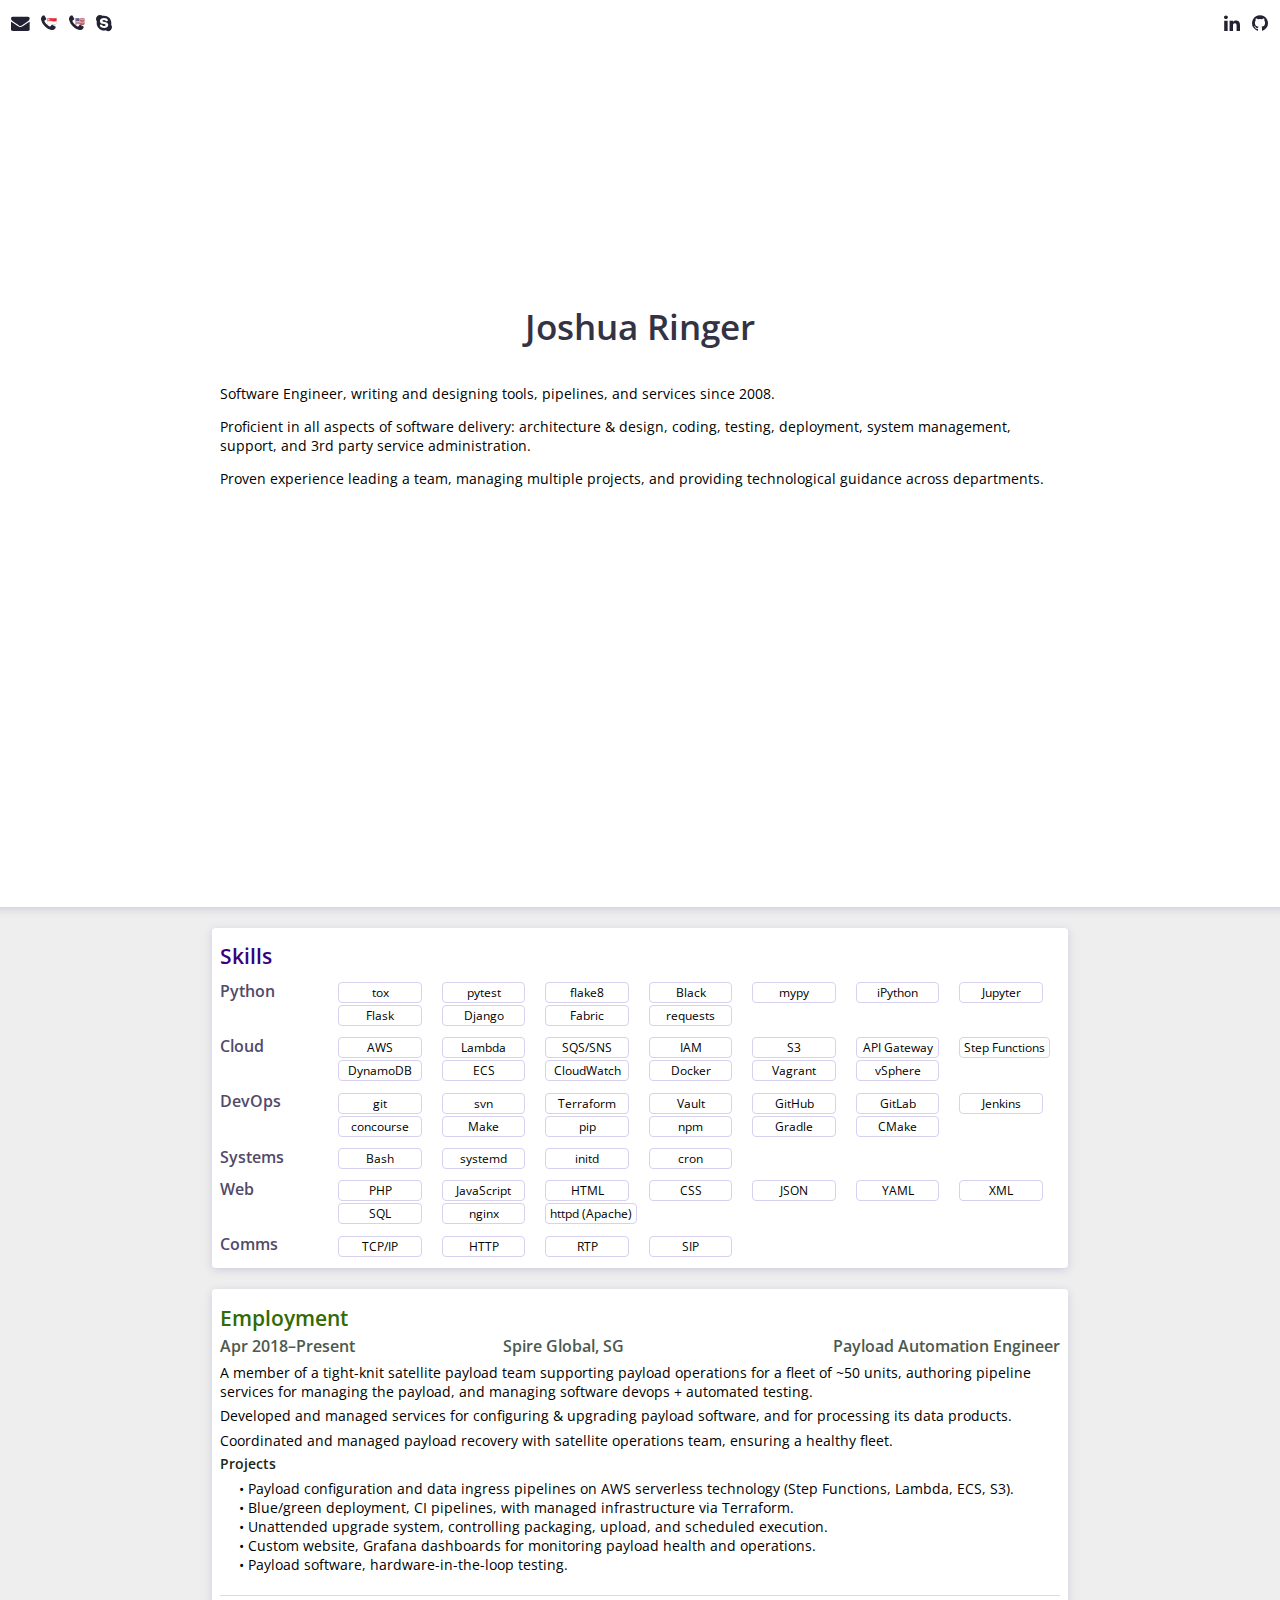
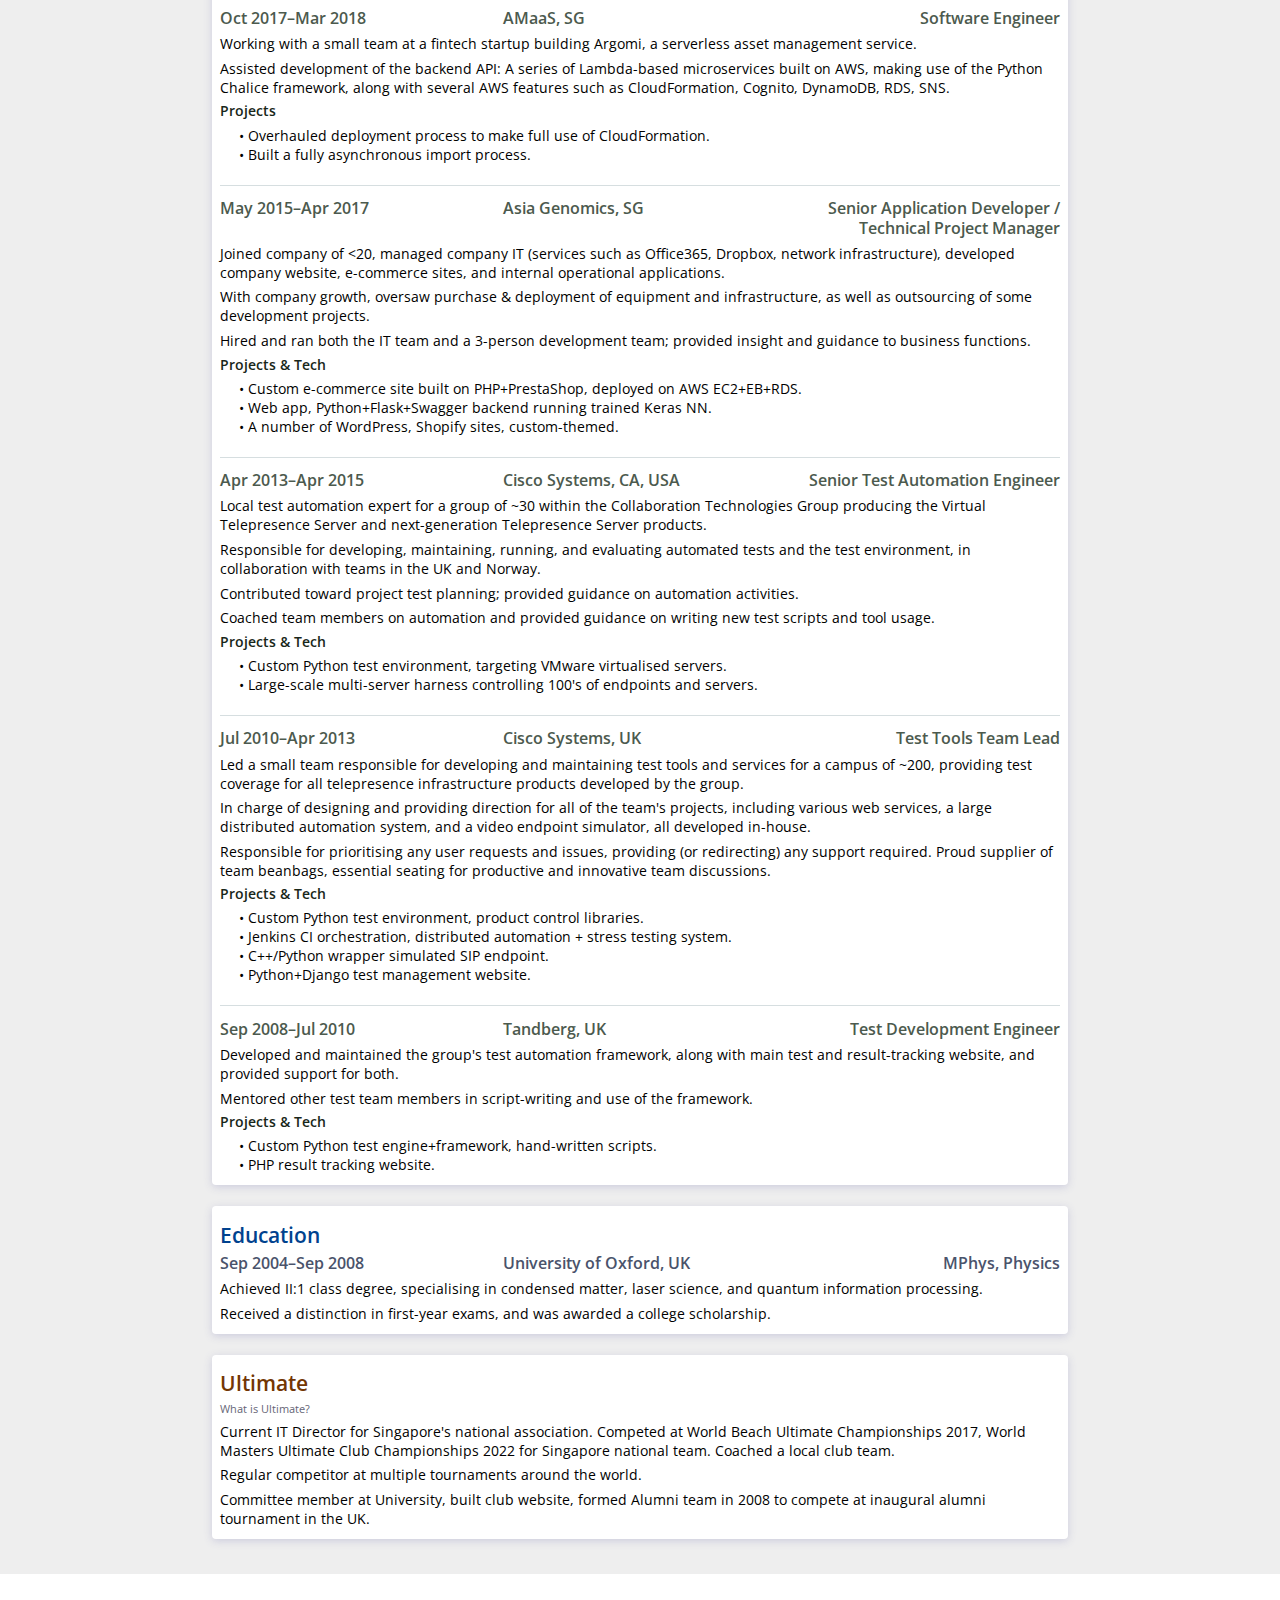
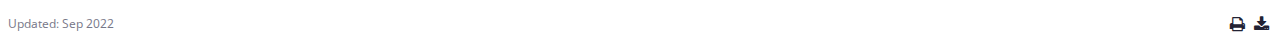
<file: index.html>
<!DOCTYPE html>
<html>
  <head>
    <meta charset="utf-8">
    <meta name="viewport" content="initial-scale=1,user-scalable=no">
    <title>Joshua Ringer - R&eacute;sum&eacute;</title>
    <link rel="stylesheet" href="https://fonts.googleapis.com/css?family=Open+Sans:400,600">
    <link rel="stylesheet" href="https://maxcdn.bootstrapcdn.com/font-awesome/4.7.0/css/font-awesome.min.css">
    <link rel="stylesheet" href="style.css">
  </head>
  <body>
    <main>
      <section id="introduction">
        <h1 class="title">Joshua Ringer</h1>
        <p>Software Engineer, writing and designing tools, pipelines, and services since 2008.</p>
        <p>Proficient in all aspects of software delivery: architecture &amp; design, coding, testing, deployment, system management, support, and 3rd party service administration.</p>
        <p>Proven experience leading a team, managing multiple projects, and providing technological guidance across departments.</p>
      </section>
      <aside id="contact" class="links l">
        <script type="text/javascript">
        (function () {
          const crypto = window.crypto
          const te = new TextEncoder()
          const td = new TextDecoder()

          const data = (
            'e9c28894387e49ae305aef82e356725f303d2fc781cb3d817be588ee91e8a951' +
            '01f54532d8ff4e92e0262f1c5fb50026abb3f36e60d6f0b8f99f787f85d1578f' +
            '135423dc11527580e76a37e63186a7789c7203c6340fe45329998cc98f70d355' +
            '7a38af368fb9911b498c0071a4d9268730eb8068cd09ff6ce5c7ae398c9bc7c1' +
            '6725cd33cbad34e29fdce1f276f29e9eae83432393264c0cf2d2e292f24043b0' +
            '4e8516bb348e190d2fef2ab5357d382606339e907155b428404ed18f0b78980d' +
            '1679b8a81480da09f67e0d5976903690ae9d4da18c3a259c8d03a10faead2015' +
            '30629752f1e9bddd308d1ba687c37a810a6dd5a5601a99841c24ff170261747d' +
            '2c453c82abd1835eeb1aef360029bb015f85ca66fafdf038a5be62a1a1c529d1' +
            'ff3bbbcdca641589d023029b93b79c6574dcb23b06a5eadadc76036fb9740848' +
            'ca444548237247e07162148d3c588617e3f62e16ae4ca9d7c3296ba3221d38a3' +
            '238b9208ea40f18b4d20b5103894075bef2cd3e8316a5e510c34b48ff32a8fe0' +
            '788280340ab53ed8406c2067249c72962d3b3bd66d88a96d4ede7fdec582a45b' +
            '712c61b8b01201bd8838ee21d575108ae70ba16f6840f5b55c56914ff8123a0b' +
            'b59c0d3b7e931960758aa2995aa0b26bc9c37a30c6306ccac3392d8a55473b41' +
            'b8741f1fa8350bb11bc0794c2214cac650e3dbf206a5cea6179be7c71e592d38' +
            '5bb743c1ab6371218aff8676fc4ec9a93ffade78cb3984a7f2ec8fc0c94004ee' +
            '69f93297d1a068fb5d8c5c853c1ac42fe718f3bfc6aee700e641e745f7d0f73c' +
            '6f57fc9e9077de76a6f17af885d37f6abd2f8ac4edc9efb1c28ed7d2568cd0e2' +
            '16012b11344e34776e6f39d30147e4663bb1065d78286ecc4f3467ad0e9ce245' +
            'ab958cb443db229b10419d5c62f8b008894c7ead6039c17e103ae06e5ba5f8ff' +
            '594d371d54fb805244af99ff7d13df6ee35f6528a93a9f82a49517aac76b06f0' +
            '1187af0eeae8b43260d25f8bcfffd3858e3ee4f2b824b05643e1513d5cca0cd4' +
            'a5c3ce7cd7b2a88614ecc68be01d7b09d264e1a389caa3fcd9703645e81d88b7' +
            'bf0ae9f8ce9530cbc769ff6bfdb4e448'
          )
          const alg = {
            name: 'AES-CBC',
            iv: te.encode('mycontactdetails')
          }

          var dat = []
          for (let i = 0; i < data.length; i += 2) {
            dat.push(parseInt(data.slice(i, i + 2), 16))
          }
          dat = new Uint8Array(dat)

          /*
           * Load private contact info, if key present.
           */
          let pwd = te.encode('contact')
          crypto.subtle.digest('SHA-256', pwd)
          .then(function (hsh) {
            return crypto.subtle.importKey('raw', hsh, alg, false, ['decrypt'])
          }).then(function (key) {
            return crypto.subtle.decrypt(alg, key, dat)
          }).then(function (out) {
            document.getElementById('contact').innerHTML = td.decode(out)
          }).catch(function (exc) {
            console.error(exc)
          })
        })()
        </script>
      </aside>
      <aside id="links" class="links r">
        <ul>
          <li class="print-only"><a href="https://joshringer.github.io/" title="joshringer.github.io"><i class="fa fa-globe fa-fw fa-lg" aria-hidden="true"></i> joshringer.github.io</a></li>
          <li><a href="https://linkedin.com/in/joshuaringer" target="_blank" title="linkedin.com/in/joshuaringer"><i class="fa fa-linkedin fa-fw fa-lg" aria-hidden="true"></i><span class="print-sr"> linkedin.com/in/joshuaringer</span></a></li>
          <li><a href="https://github.com/joshringer" target="_blank" title="github.com/joshringer"><i class="fa fa-github fa-fw fa-lg" aria-hidden="true"></i><span class="print-sr"> github.com/joshringer</span></a></li>
        </ul>
      </aside>
      <section id="skills">
        <h2>Skills</h2>
        <div class="skillset">
          <h3>Python</h3>
          <ul>
            <li>tox</li> <li>pytest</li> <li>flake8</li> <li>Black</li> <li>mypy</li>
            <li>iPython</li> <li>Jupyter</li> <li>Flask</li> <li>Django</li> <li>Fabric</li> <li>requests</li>
          </ul>
        </div>
        <div class="skillset">
          <h3>Cloud</h3>
          <ul>
            <li>AWS</li> <li>Lambda</li> <li>SQS/SNS</li> <li>IAM</li> <li>S3</li> <li>API Gateway</li> <li>Step Functions</li> <li>DynamoDB</li> <li>ECS</li> <li>CloudWatch</li>
            <li>Docker</li> <li>Vagrant</li> <li>vSphere</li>
          </ul>
        </div>
        <div class="skillset">
          <h3>DevOps</h3>
          <ul>
            <li>git</li> <li>svn</li>
            <li>Terraform</li> <li>Vault</li>
            <li>GitHub</li> <li>GitLab</li> <li>Jenkins</li> <li>concourse</li>
            <li>Make</li> <li>pip</li> <li>npm</li> <li>Gradle</li> <li>CMake</li>
          </ul>
        </div>
        <div class="skillset">
          <h3>Systems</h3>
          <ul>
            <li>Bash</li> <li>systemd</li> <li>initd</li> <li>cron</li>
          </ul>
        </div>
        <div class="skillset">
          <h3>Web</h3>
          <ul>
            <li>PHP</li> <li>JavaScript</li> <li>HTML</li> <li>CSS</li>
            <li>JSON</li> <li>YAML</li> <li>XML</li> <li>SQL</li>
            <li>nginx</li> <li>httpd (Apache)</li>
          </ul>
        </div>
        <div class="skillset">
          <h3>Comms</h3>
          <ul>
            <li>TCP/IP</li> <li>HTTP</li> <li>RTP</li> <li>SIP</li>
          </ul>
        </div>
      </section>
      <section id="employment">
        <h2>Employment</h2>
        <div class="listing">
          <h3 class="cols">
            <span class="time">Apr 2018&ndash;Present</span>
            <span class="location">Spire Global, SG</span>
            <span class="role">Payload Automation Engineer</span>
          </h3>
          <p>A member of a tight-knit satellite payload team supporting payload operations for a fleet of ~50 units, authoring pipeline services for managing the payload, and managing software devops + automated testing.</p>
          <p>Developed and managed services for configuring &amp; upgrading payload software, and for processing its data products.</p>
          <p>Coordinated and managed payload recovery with satellite operations team, ensuring a healthy fleet.</p>
          <h4>Projects</h4>
          <ul>
            <li>Payload configuration and data ingress pipelines on AWS serverless technology (Step Functions, Lambda, ECS, S3).</li>
            <li>Blue/green deployment, CI pipelines, with managed infrastructure via Terraform.</li>
            <li>Unattended upgrade system, controlling packaging, upload, and scheduled execution.</li>
            <li>Custom website, Grafana dashboards for monitoring payload health and operations.</li>
            <li>Payload software, hardware-in-the-loop testing.</li>
          </ul>
        </div>
        <div class="listing">
          <h3 class="cols">
            <span class="time">Oct 2017&ndash;Mar 2018</span>
            <span class="location">AMaaS, SG</span>
            <span class="role">Software Engineer</span>
          </h3>
          <p>Working with a small team at a fintech startup building Argomi, a serverless asset management service.</p>
          <p>Assisted development of the backend API: A series of Lambda-based microservices built on AWS, making use of the Python Chalice framework, along with several AWS features such as CloudFormation, Cognito, DynamoDB, RDS, SNS.</p>
          <h4>Projects</h4>
          <ul>
            <li>Overhauled deployment process to make full use of CloudFormation.</li>
            <li>Built a fully asynchronous import process.</li>
          </ul>
        </div>
        <div class="listing">
          <h3 class="cols">
            <span class="time">May 2015&ndash;Apr 2017</span>
            <span class="location">Asia Genomics, SG</span>
            <span class="role">Senior Application Developer / Technical Project Manager</span>
          </h3>
          <p>Joined company of &lt;20, managed company IT (services such as Office365, Dropbox, network infrastructure), developed company website, e-commerce sites, and internal operational applications.</p>
          <p>With company growth, oversaw purchase &amp; deployment of equipment and infrastructure, as well as outsourcing of some development projects.</p>
          <p>Hired and ran both the IT team and a 3-person development team; provided insight and guidance to business functions.</p>
          <h4>Projects &amp; Tech</h4>
          <ul>
            <li>Custom e-commerce site built on PHP+PrestaShop, deployed on AWS EC2+EB+RDS.</li>
            <li>Web app, Python+Flask+Swagger backend running trained Keras NN.</li>
            <li>A number of WordPress, Shopify sites, custom-themed.</li>
          </ul>
        </div>
        <div class="listing">
          <h3 class="cols">
            <span class="time">Apr 2013&ndash;Apr 2015</span>
            <span class="location">Cisco Systems, CA, USA</span>
            <span class="role">Senior Test Automation Engineer</span>
          </h3>
          <p>Local test automation expert for a group of ~30 within the Collaboration Technologies Group producing the Virtual Telepresence Server and next-generation Telepresence Server products.</p>
          <p>Responsible for developing, maintaining, running, and evaluating automated tests and the test environment, in collaboration with teams in the UK and Norway.</p>
          <p>Contributed toward project test planning; provided guidance on automation activities.</p>
          <p>Coached team members on automation and provided guidance on writing new test scripts and tool usage.</p>
          <h4>Projects &amp; Tech</h4>
          <ul>
            <li>Custom Python test environment, targeting VMware virtualised servers.</li>
            <li>Large-scale multi-server harness controlling 100&apos;s of endpoints and servers.</li>
          </ul>
        </div>
        <div class="listing">
          <h3 class="cols">
            <span class="time">Jul 2010&ndash;Apr 2013</span>
            <span class="location">Cisco Systems, UK</span>
            <span class="role">Test Tools Team Lead</span>
          </h3>
          <p>Led a small team responsible for developing and maintaining test tools and services for a campus of ~200, providing test coverage for all telepresence infrastructure products developed by the group.</p>
          <p>In charge of designing and providing direction for all of the team&apos;s projects, including various web services, a large distributed automation system, and a video endpoint simulator, all developed in-house.</p>
          <p>Responsible for prioritising any user requests and issues, providing (or redirecting) any support required. Proud supplier of team beanbags, essential seating for productive and innovative team discussions.</p>
          <h4>Projects &amp; Tech</h4>
          <ul>
            <li>Custom Python test environment, product control libraries.</li>
            <li>Jenkins CI orchestration, distributed automation + stress testing system.</li>
            <li>C++/Python wrapper simulated SIP endpoint.</li>
            <li>Python+Django test management website.</li>
          </ul>
        </div>
        <div class="listing">
          <h3 class="cols">
            <span class="time">Sep 2008&ndash;Jul 2010</span>
            <span class="location">Tandberg, UK</span>
            <span class="role">Test Development Engineer</span>
          </h3>
          <p>Developed and maintained the group&apos;s test automation framework, along with main test and result-tracking website, and provided support for both.</p>
          <p>Mentored other test team members in script-writing and use of the framework.</p>
          <h4>Projects &amp; Tech</h4>
          <ul>
            <li>Custom Python test engine+framework, hand-written scripts.</li>
            <li>PHP result tracking website.</li>
          </ul>
        </div>
      </section>
      <section id="education">
        <h2>Education</h2>
        <div class="listing">
          <h3 class="cols">
            <span class="time">Sep 2004&ndash;Sep 2008</span>
            <span class="location">University of Oxford, UK</span>
            <span class="role">MPhys, Physics</span>
          </h3>
          <p>Achieved II:1 class degree, specialising in condensed matter, laser science, and quantum information processing.</p>
          <p>Received a distinction in first-year exams, and was awarded a college scholarship.</p>
        </div>
      </section>
      <section id="ultimate">
        <h2>Ultimate</h2>
        <p class="meta"><a href="https://youtu.be/KixMbFkrPIM" target="_blank">What is Ultimate?<span class="print-sr"> youtu.be/KixMbFkrPIM</span></a></p>
        <p>Current IT Director for Singapore&apos;s national association. Competed at World Beach Ultimate Championships 2017, World Masters Ultimate Club Championships 2022 for Singapore national team. Coached a local club team.</p>
        <p>Regular competitor at multiple tournaments around the world.</p>
        <p>Committee member at University, built club website, formed Alumni team in 2008 to compete at inaugural alumni tournament in the UK.</p>
      </section>
    </main>
    <nav id="toc" class="no-print">
      <ul class="fa-ul">
        <li><a href="#introduction"><i class="fa-li fa fa-caret-right" aria-hidden="true"></i>Joshua Ringer</a></li>
        <li><a href="#skills"><i class="fa-li fa fa-caret-right" aria-hidden="true"></i>Skills</a></li>
        <li><a href="#employment"><i class="fa-li fa fa-caret-right" aria-hidden="true"></i>Employment</a></li>
        <li><a href="#education"><i class="fa-li fa fa-caret-right" aria-hidden="true"></i>Education</a></li>
        <li><a href="#ultimate"><i class="fa-li fa fa-caret-right" aria-hidden="true"></i>Ultimate</a></li>
      </ul>
    </nav>
    <footer>
      <div class="cols">
        <p>Updated: Sep 2022</p>
        <ul id="actions" class="no-print">
          <li><a href="#" onclick="window.print()" title="Print" aria-label="Print"><i class="fa fa-print fa-fw fa-lg" aria-hidden="true"></i></a></li>
          <li><a href="joshua_ringer_resume.pdf" title="Download" aria-label="Download"><i class="fa fa-download fa-fw fa-lg" aria-hidden="true"></i></a></li>
        </ul>
      </div>
    </footer>
    <script src="https://code.jquery.com/jquery-3.2.1.min.js" integrity="sha256-hwg4gsxgFZhOsEEamdOYGBf13FyQuiTwlAQgxVSNgt4=" crossorigin="anonymous"></script>
    <script type="text/javascript">
    $(function () {
      $(document).scroll(function () {

        var pos = $(document).scrollTop()

        /*
         * Fade out/in intro text.
         */
        $('#introduction').children().each(function (_, el) {
          var $el = $(el)
          if (pos + $(window).height() / 5 < $el.offset().top) {
            $el.removeClass('out')
          } else {
            $el.addClass('out')
          }
        })

        /*
         * Highlight ToC menu items when they come into view.
         */
        var closest = null
        $('section').each(function (_, el) {
          var dist = $(el).offset().top - pos
          if (
            // If there is no closest this is closest
            !closest ||
            // If this is below top, and next closest is above or this is closer, and in the top third of view pane
            dist >= 0 && (closest.dist < 0 || dist < closest.dist) && dist < $(window).height() / 3 ||
            // If this is above top as well as next closest, and this is closer
            dist < 0 && dist > closest.dist
          ) {
            closest = { dist: dist, id: el.id }
          }
        })
        $('#toc a').each(function (_, el) {
          if (closest && el.hash === '#' + closest.id) {
            $(el).addClass('inview')
          } else {
            $(el).removeClass('inview')
          }
        })

        /*
         * Show ToC when below introduction section.
         */
        var $intro = $('#introduction')
        var $toc = $('#toc')
        var toctop = parseFloat($toc.css('top')) + parseFloat($toc.css('margin-top'))
        if (pos + toctop < $intro.offset().top + $intro.height()) {
          $toc.removeClass('in')
        } else {
          $toc.addClass('in')
        }

      }).scroll()
    })
    </script>
  </body>
</html>
</file>
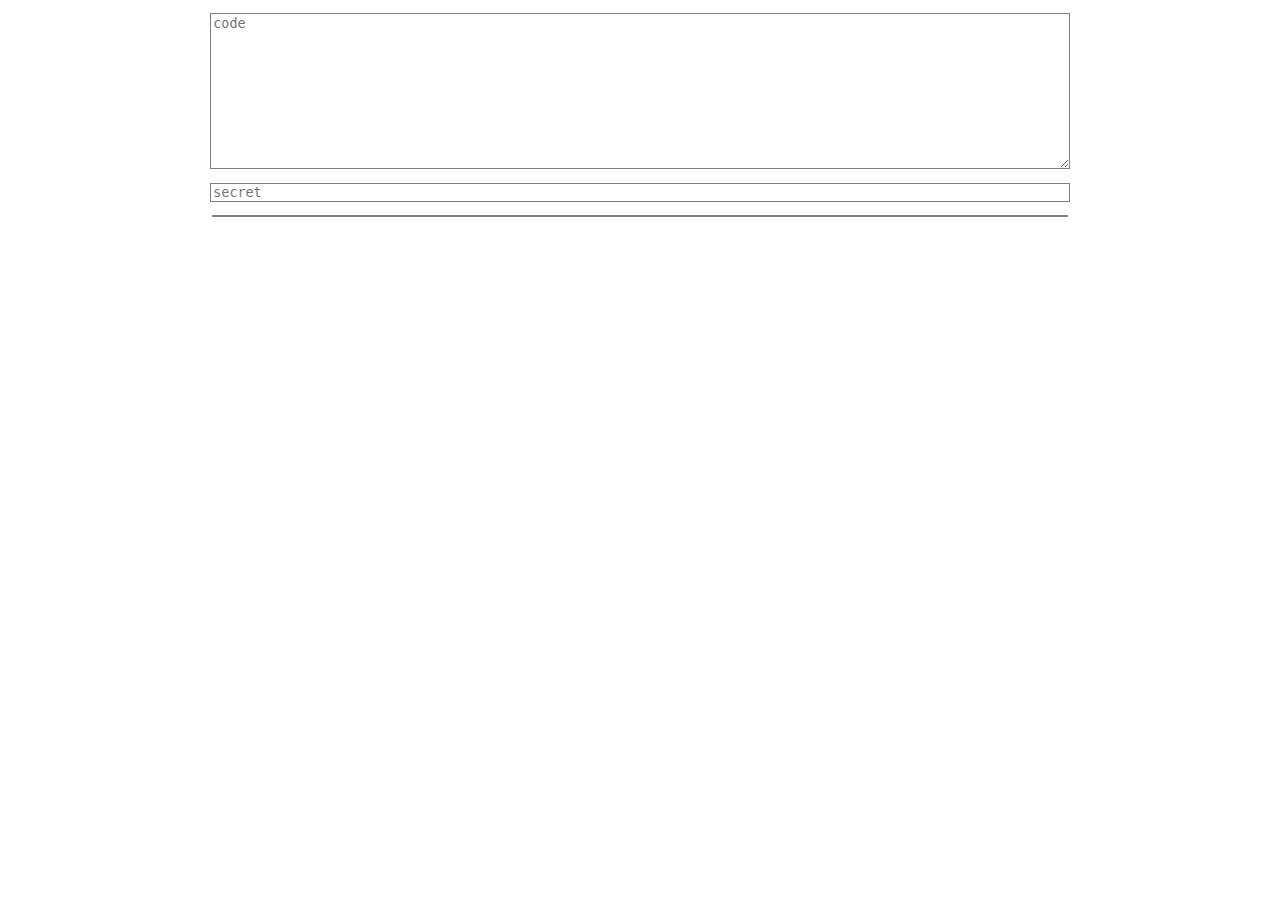
<file: enc.html>
<!DOCTYPE html>
<html>
  <head>
    <meta charset="utf-8">
    <title>Contact details</title>
    <style>
      #msg,#pwd,#out,#err {
        display: block;
        width: 64em;
        margin: 1em auto;
        word-wrap: break-word;
        font: 10pt monospace;
      }
      #msg,#pwd,#out {
        border: thin solid grey;
      }
      #err {
        color: red;
      }
    </style>
  </head>
  <body>
    <form id="encform">
      <textarea id="msg" name="msg" rows="10" placeholder="code"></textarea>
      <input id="pwd" name="pwd" placeholder="secret">
    </form>
    <p id="out"></p>
    <p id="err"></p>
    <script type="text/javascript">
    const crypto = window.crypto
    const te = new TextEncoder()

    const alg = {
      name: 'AES-CBC',
      iv: te.encode('mycontactdetails')
    }

    function hexdecode (ba) {
      var ia = new Uint8Array(ba)
      var ha = Array.map(ia, (i) => i.toString(16).padStart(2, '0'))
      var lines = []
      for (let h = 0; h < ha.length; h += 32) {
        lines.push(ha.slice(h, h + 32).join(''))
      }
      return lines.join('\n')
    }

    function doEncode() {
      var msg = te.encode(document.getElementById('msg').value)
      var pwd = te.encode(document.getElementById('pwd').value)

      crypto.subtle.digest('SHA-256', pwd)
      .then(function (hsh) {
        return crypto.subtle.importKey('raw', hsh, alg, false, ['encrypt'])
      }).then(function (key) {
        return crypto.subtle.encrypt(alg, key, msg)
      }).then(function (out) {
        document.getElementById('out').innerText = hexdecode(out)
      }).catch(function (exc) {
        console.error(exc)
        document.getElementById('err').innerText = exc
      })
    }

    document.getElementById('msg').addEventListener('input', doEncode)
    document.getElementById('pwd').addEventListener('input', doEncode)
    document.getElementById('encform').addEventListener('submit', function (event) {
      event.preventDefault()
      doEncode()
    })
    </script>
  </body>
</html>
</file>
<file: style.css>
html {
  font: 400 14px 'Open Sans', sans-serif;
  color: black;
}

body {
  margin: 0;
  scroll-behavior: smooth;
}

section,aside,footer {
  padding: 0.5em 8px;
}
section {
  margin: 1.5em auto;
}
footer {
  padding-top: 3em;
  font-size: 0.875rem;
  color: #778;
}

h1,h2,h3,h4,p,ul {
  margin: 0.75ex auto 0.5ex;
}
h1,h2,h3,h4 {
  font-weight: 600;
  line-height: 1.25;
}
h1 {
  font-size: 2rem;
  text-align: center;
  color: #334;
}
h2 {
  font-size: 1.5rem;
  color: #112;
}
h3 {
  font-size: 1.125rem;
  color: #556;
}
h4 {
  font-size: 1.000030rem;
  color: #112;
}
ul {
  padding-left: 2em;
  list-style: '• ' outside;
}

a {
  color: #223;
  text-decoration: none;
}
a:hover {
  color: #07b;
}
a:active {
  color: #a08;
}


.meta {
  font-size: 0.75rem;
  color: #556;
}
.meta a {
  color: #667;
}
.meta a:hover {
  color: #07b;
}
.meta a:active {
  color: #a08;
}


.cols {
  display: flex;
  flex-wrap: wrap;
}
.cols>* {
  flex: auto;
}


/*** #contact,#links ***/
.links {
  position: absolute;
  top: 0;
}
.links.l {
  left: 0;
}
.links.r {
  right: 0;
}
.links ul {
  padding: 0;
  list-style: none;
}


/*** #skills ***/
.skillset {
  display: flex;
}
.skillset h3 {
  flex: none;
  width: 7em;
}
.skillset ul {
  padding: 0;
  flex: auto;
}
.skillset ul>li {
  display: inline-block;
  min-width: 6em;
  padding: 1px 4px;
  border: thin solid #eef;
  border-radius: 4px;
  margin: 1px 8px;
  font-size: 0.875rem;
  text-align: center;
}


/*** #employment,#education ***/
.listing h3>span {
  min-width: 10em;
  flex: 1;
}
.listing .time {
  margin-right: 0.5em;
}
.listing .role {
  margin-left: 0.5em;
  text-align: right;
}

.listing+.listing {
  margin: 1.5em auto 0;
  padding: 0.5em 0 0;
}


@media screen {

  .print-sr {
    /* style rules here are a clone of fontawesome's sr-only */
    position: absolute;
    width: 1px;
    height: 1px;
    padding: 0;
    margin: -1px;
    overflow: hidden;
    clip: rect(0, 0, 0, 0);
    border: 0;
  }

  .print-only {
    display: none !important;
  }

  main {
    padding-bottom: 1em;
    background-color: #eee;
    overflow: hidden;
  }

  section {
    max-width: 60em;
    border-radius: 4px;
    box-shadow: 0 2px 8px #ccd;
    background-color: white;
  }

  .flag-sg::after,.flag-us::after {
    position: absolute;
    margin: -3px -8.5px;
    z-index: -1;
    font-size: 8px;
  }
  .flag-sg::after {
    content: "🇸🇬";
  }
  .flag-us::after {
    content: "🇺🇸";
  }

  #introduction {
    max-width: none;
    width: 100%;
    min-height: 70vh;
    padding-top: 30vh;
    margin: 0 -8px 1em;
  }
  #introduction>* {
    animation-name: fadein, slidedn;
    animation-duration: 0.5s;
    animation-timing-function: ease-in, ease-out;
    animation-fill-mode: backwards;
    transition: all 0.333s ease-in-out;
  }
  #introduction p {
    max-width: 60em;
    padding: 0 8px;
    margin: 1em auto;
    animation-duration: 0.333s;
    animation-delay: 0.167s;
  }
  #introduction .out {
    opacity: 0;
    transform: translateY(-1em);
  }

  .title {
    margin: 1em auto;
    font-size: 2.25rem;
  }

  .links ul>li {
    display: inline;
  }

  .listing+.listing {
    border-top: thin solid #eef;
  }

  #toc {
    padding-top: 3em;
    border-top: thin solid #eef;
  }

  #actions {
    padding: 0;
    text-align: right;
  }
  #actions>li {
    display: inline;
  }

  @media (min-width: 80em) {

    .title {
      font-size: 2.5rem;
    }

    .links {
      position: fixed;
    }

    #toc {
      position: fixed;
      top: 30vh;
      left: 0;
      border: none;
      opacity: 0;
      transition: all 0.5s ease-in-out;
    }
    #toc.in,#toc:hover {
      opacity: 1;
    }
    #toc .inview {
      text-decoration: underline;
      text-decoration-color: #07b;
    }

  }

}


@media print {

  .no-print {
    display: none !important;
  }

  html {
    font-size: 10px;
  }

  section,aside,footer {
    padding: 0;
  }

  section>div {
    page-break-inside: avoid;
  }

  .title {
    margin-top: 2.5em;
  }

  .links {
    margin-top: -0.5em;
    font-size: 0.75rem;
  }

  footer * {
    margin-bottom: 0;
  }
}

/***********
 * Theming *
 ***********/
#skills h2 {
  color: #3a007e;
}
#skills h3 {
  color: #524a69;
}
#skills .skillset ul>li {
  border-color: #d8d0ef;
}
#employment h2 {
  color: #326a04;
}
#employment h3 {
  color: #4c5a4e;
}
#employment h4 {
  color: #19271a;
}
#education h2 {
  color: #00428e;
}
#education h3 {
  color: #4a536b;
}
#ultimate h2 {
  color: #733603;
}
#ultimate h3 {
  color: #5b4f53;
}

@media screen {
  #employment .listing+.listing {
    border-color: #d6dee0;
  }
  #education .listing+.listing {
    border-color: #d0d8f1;
  }
}


/*
 * Animations
 */
@keyframes fadein {

  from {
    opacity: 0;
  }

  to {
    opacity: 1;
  }

}

@keyframes slidedn {

  from {
    transform: translateY(-1em);
  }

  to {
    transform: none;
  }

}
</file>
